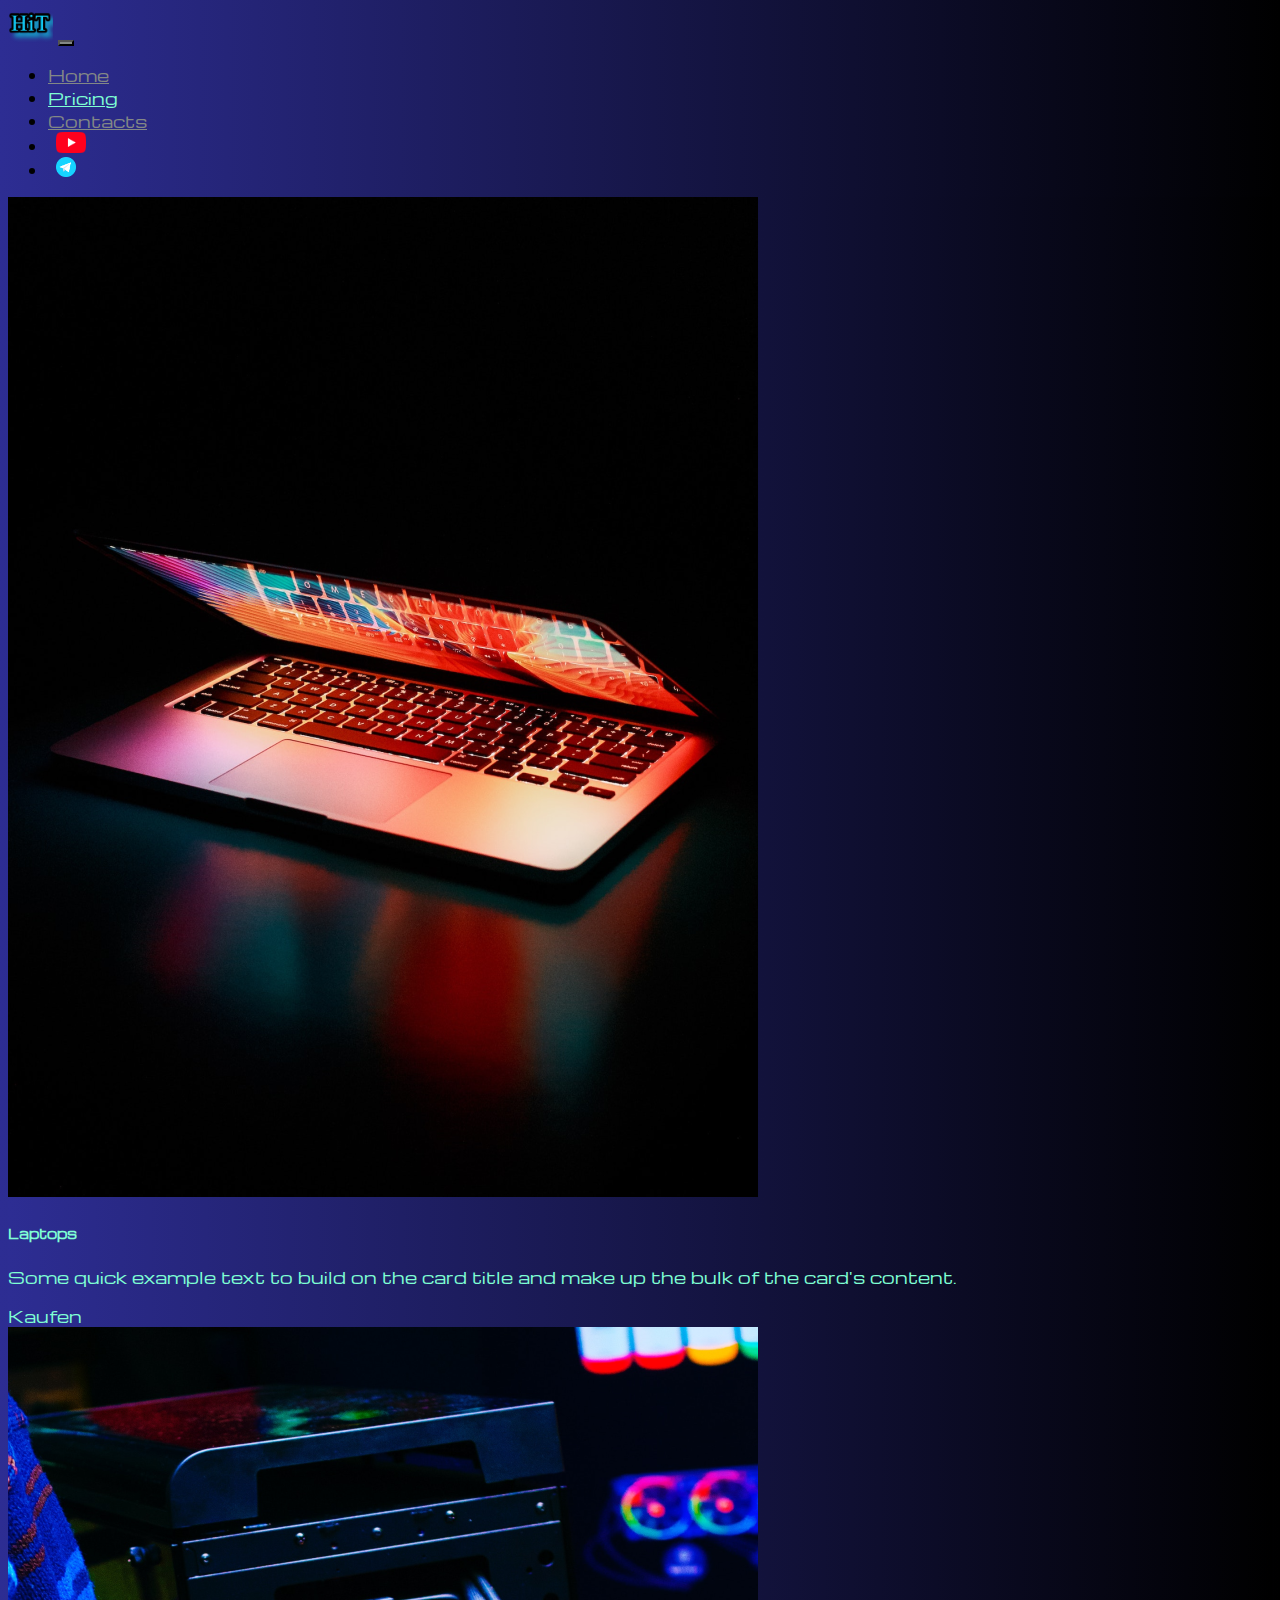
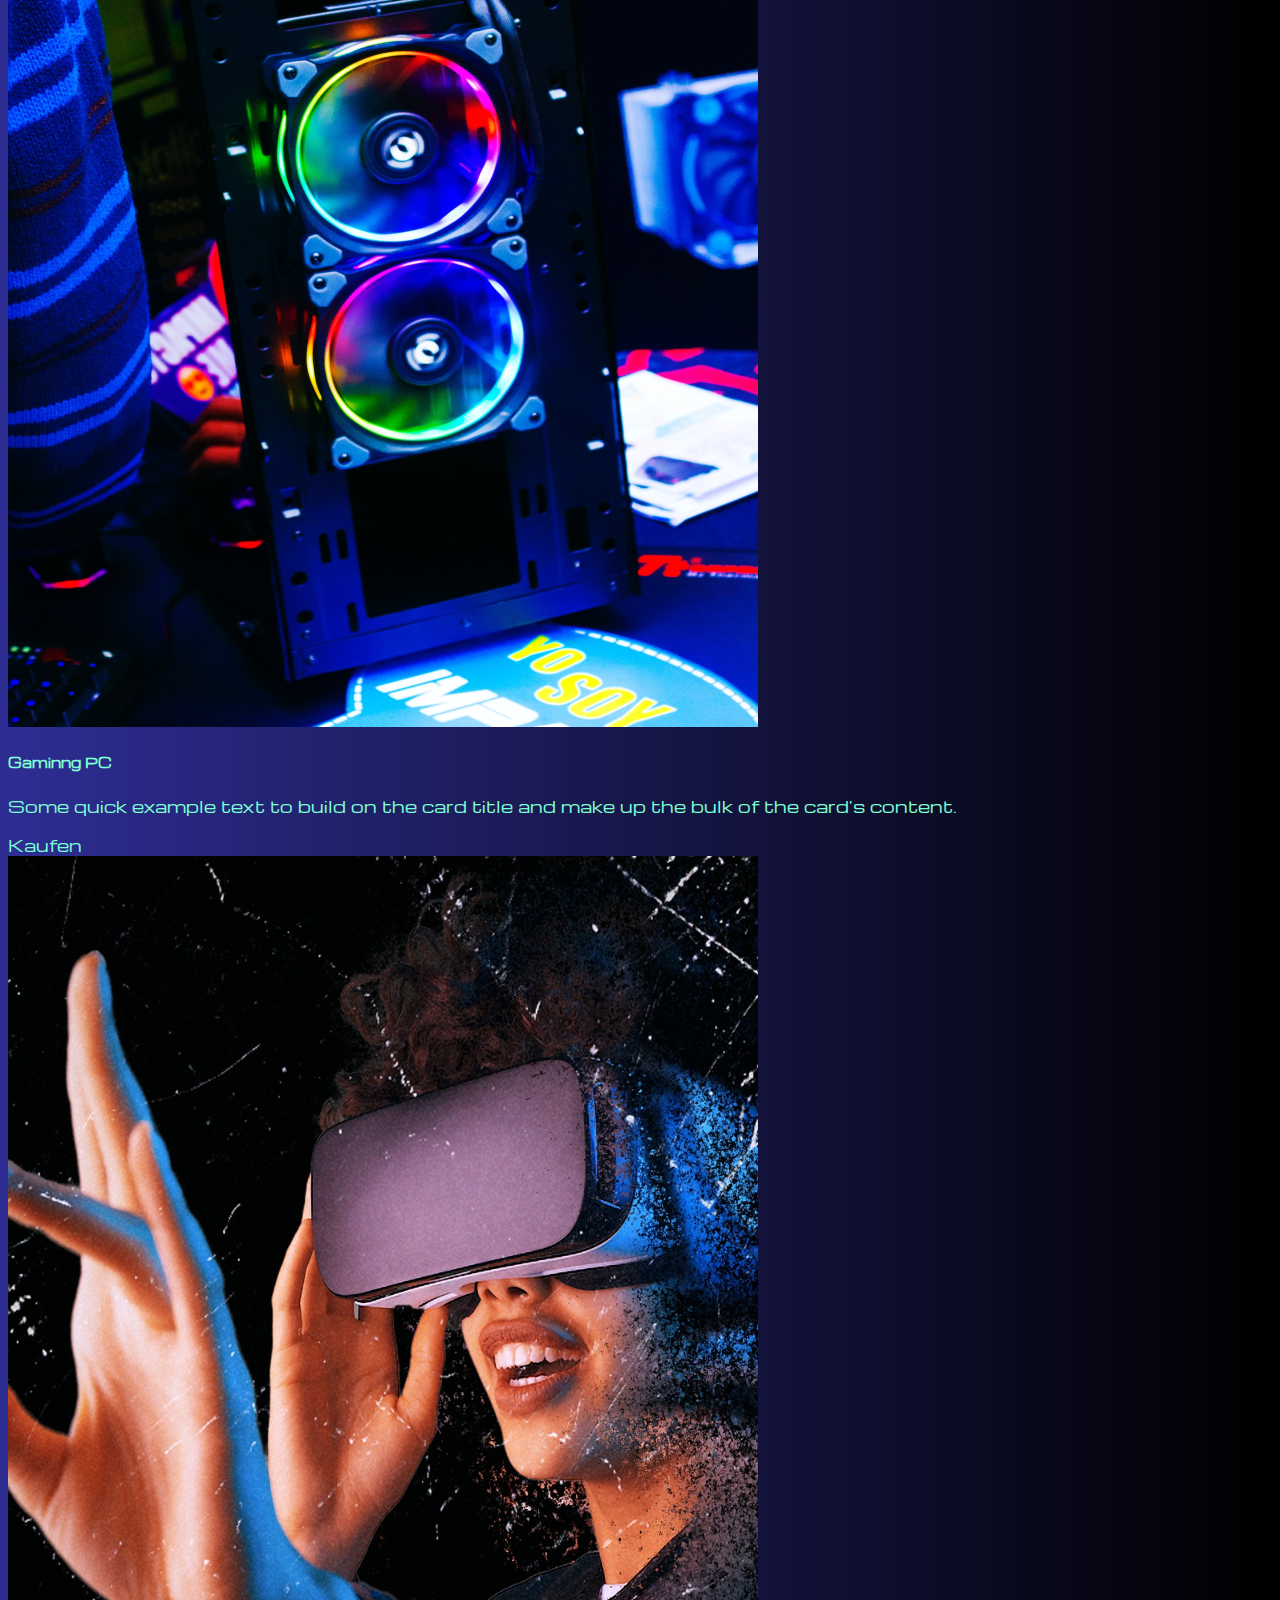
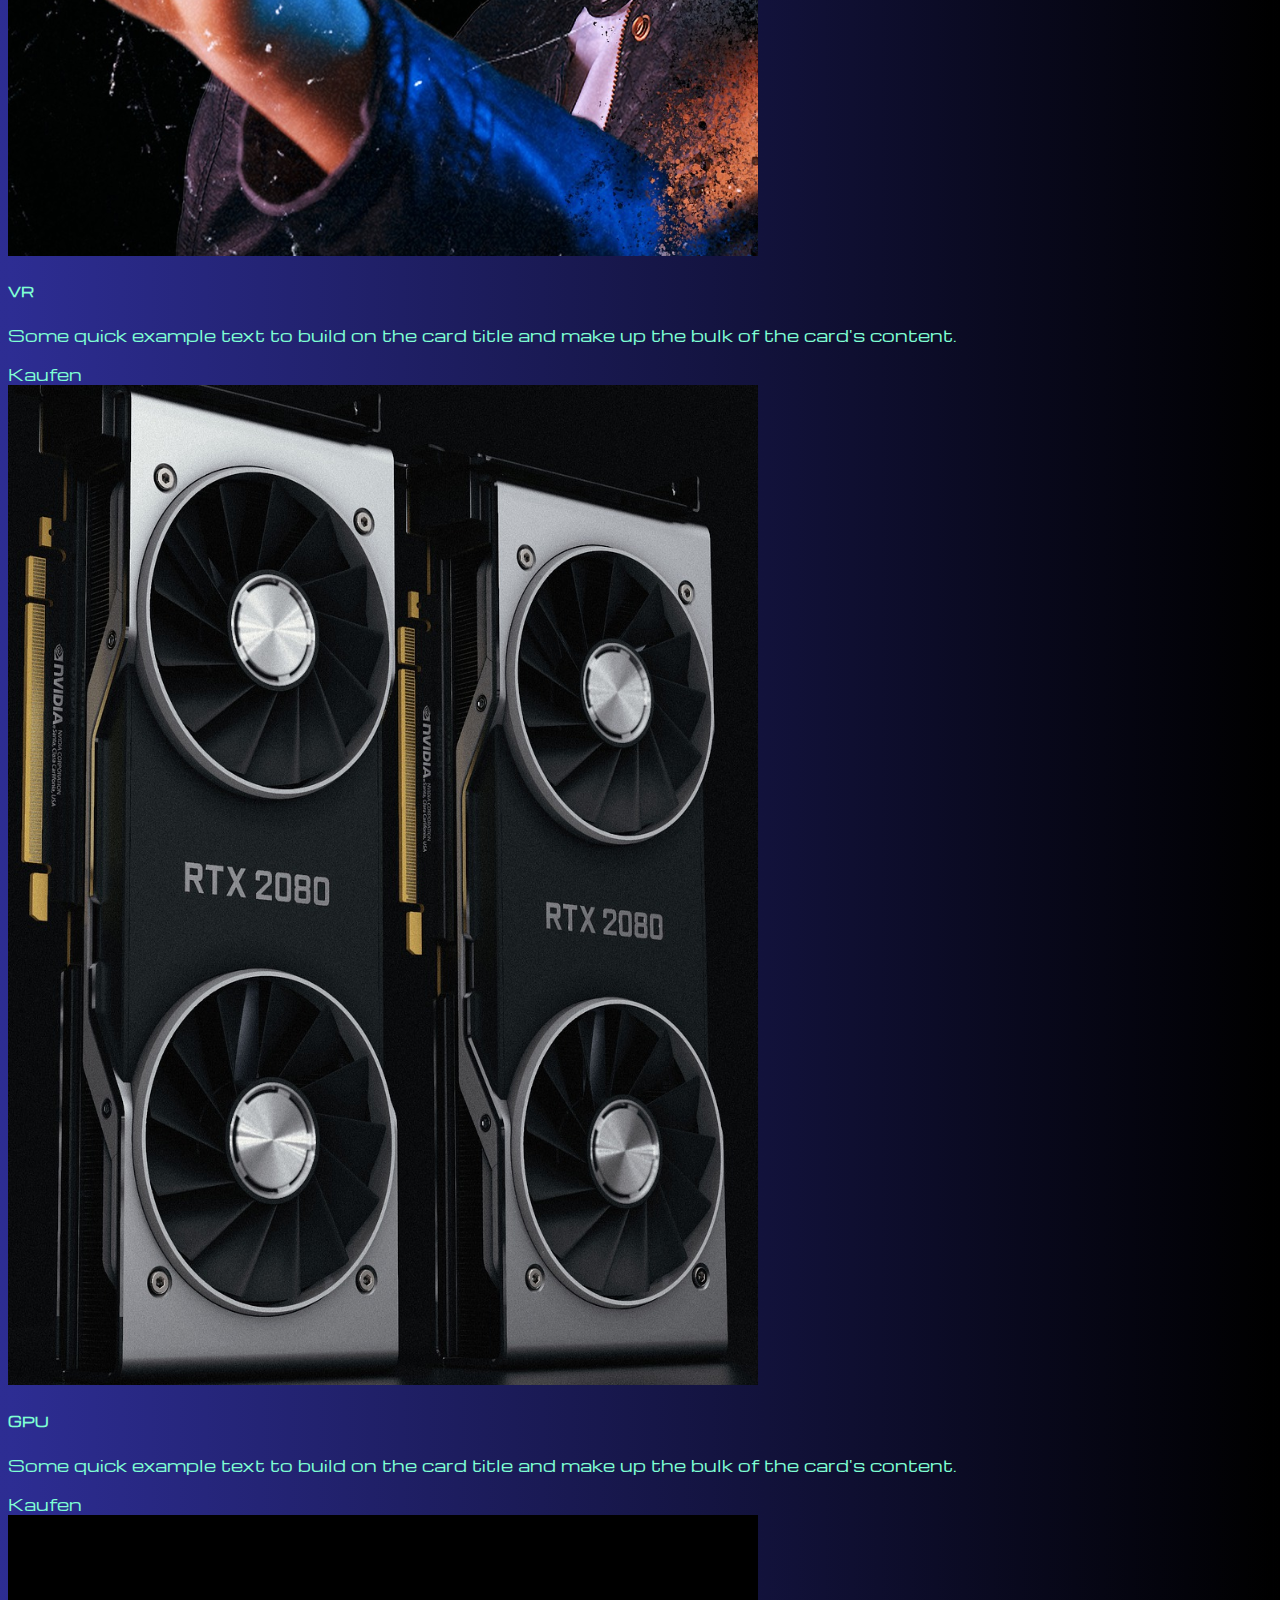
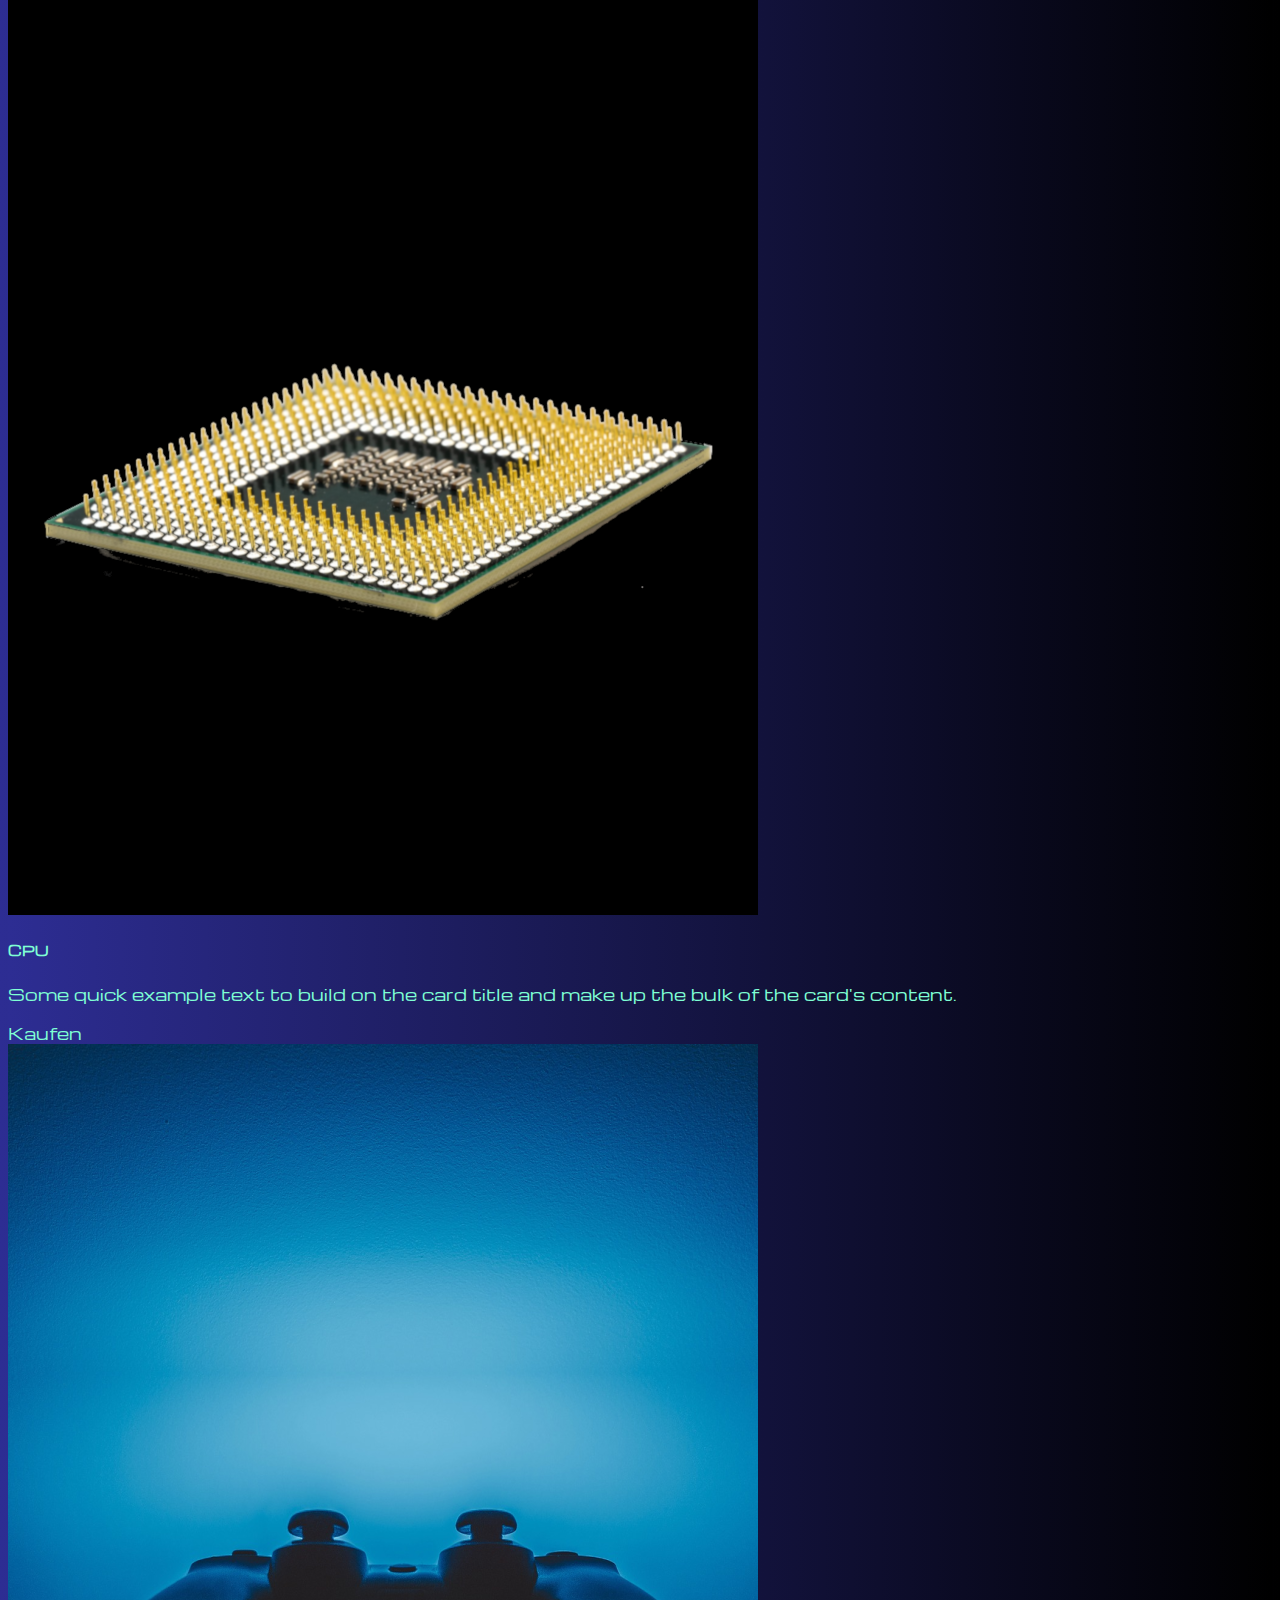
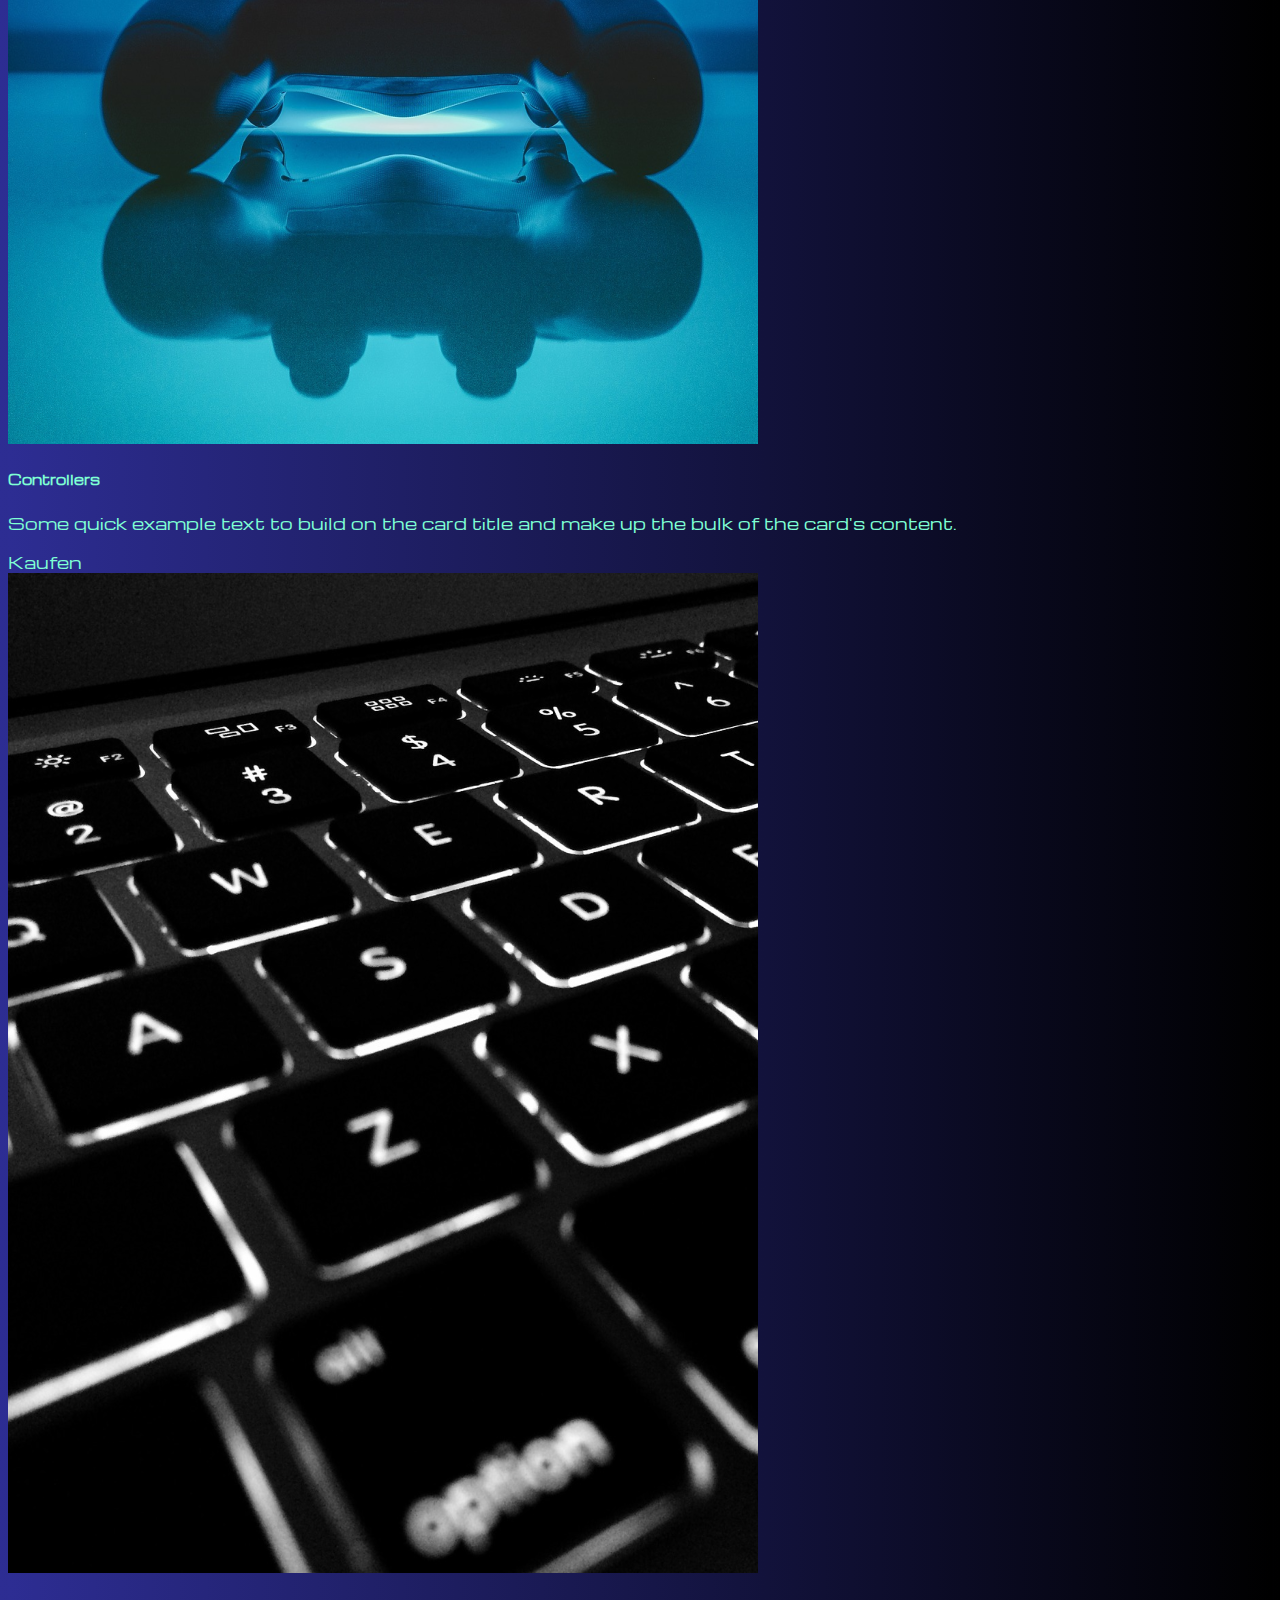
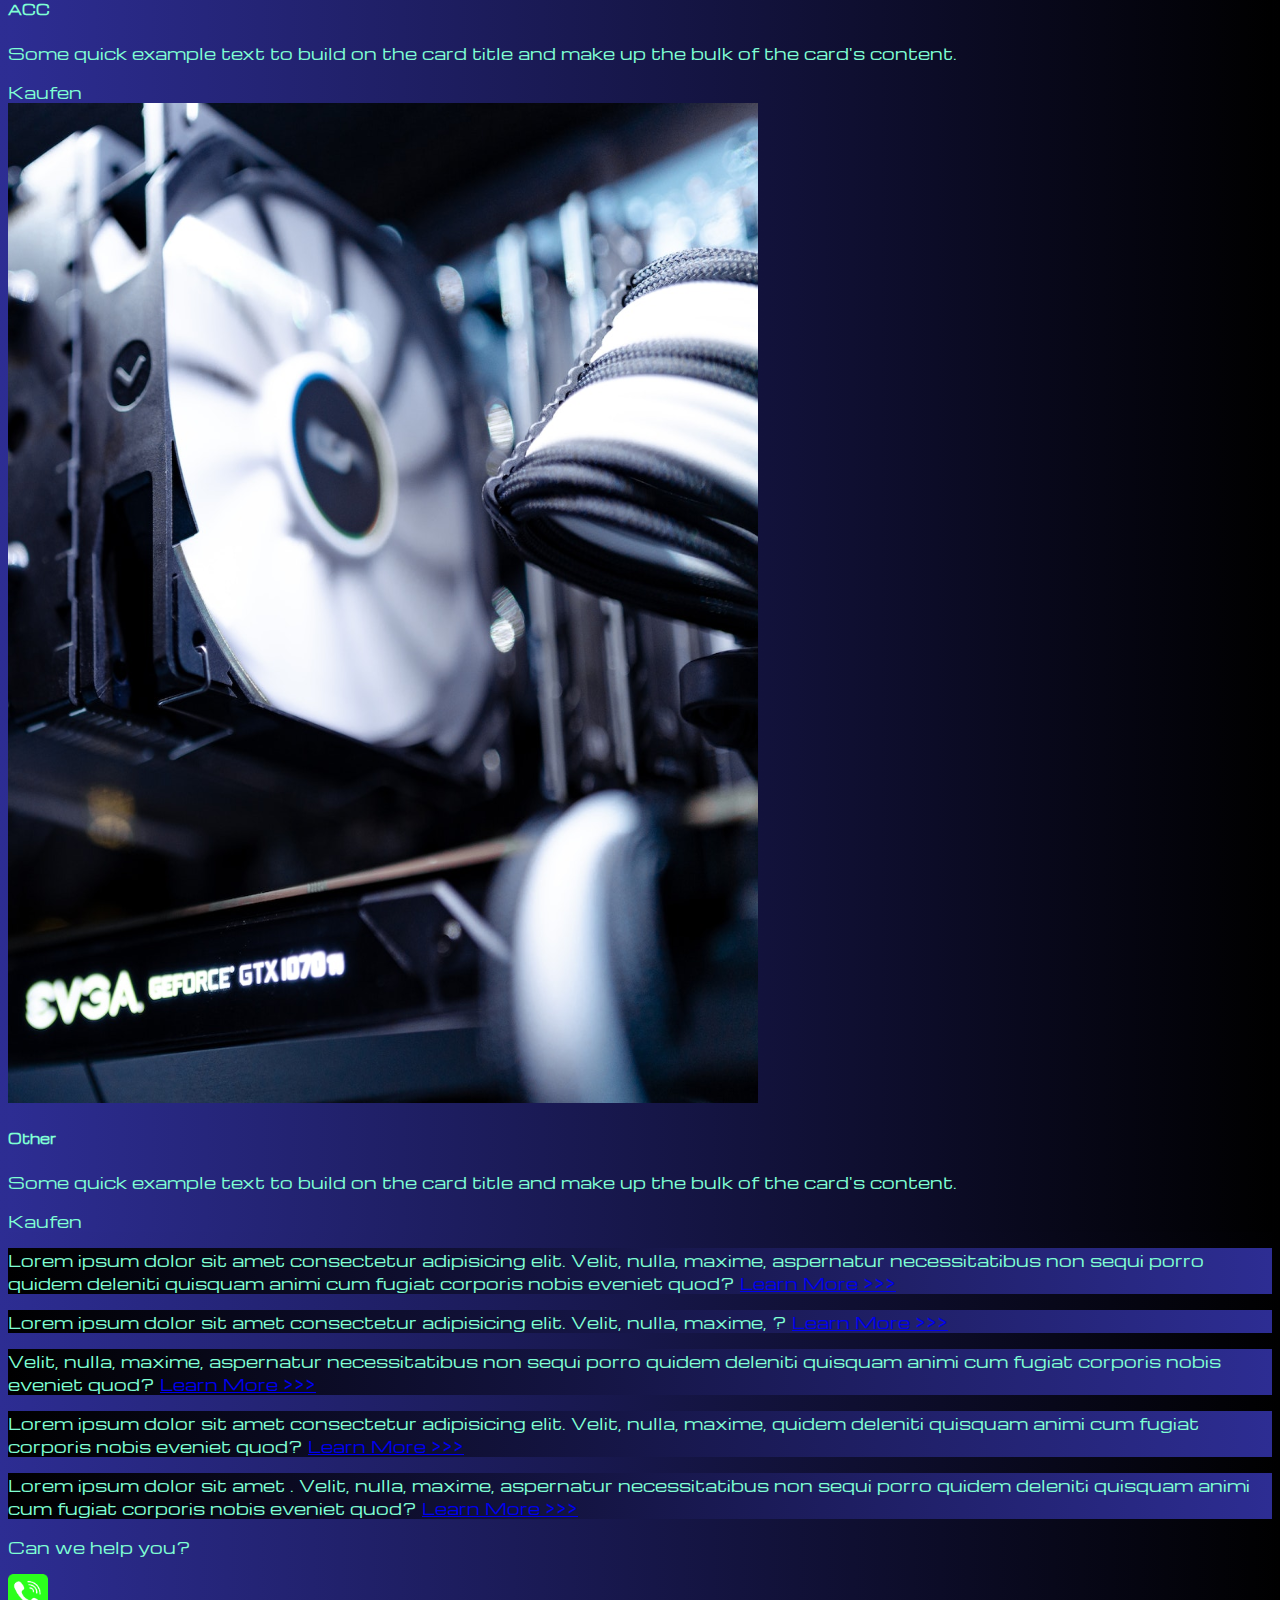
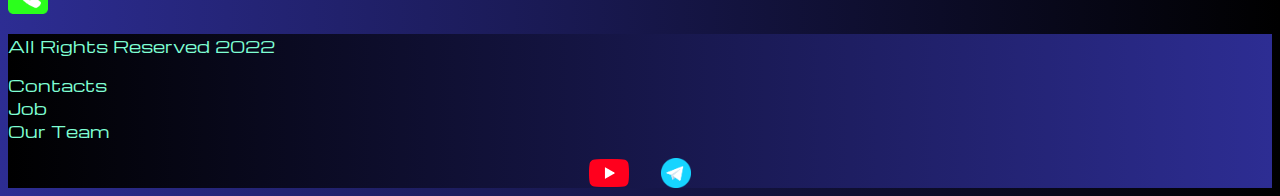
<file: pricing.html>
<!DOCTYPE html>
<html lang="en">

<head>
  <meta charset="UTF-8">
  <meta name="viewport" content="width=device-width, initial-scale=1.0">
  <link href="https://cdn.jsdelivr.net/npm/bootstrap@5.2.3/dist/css/bootstrap.min.css" rel="stylesheet"
    integrity="sha384-rbsA2VBKQhggwzxH7pPCaAqO46MgnOM80zW1RWuH61DGLwZJEdK2Kadq2F9CUG65" crossorigin="anonymous">
  <link rel="stylesheet" href="sourse/styles/my.css">
  <title>Hit</title>
</head>

<body>
  <header>
    <!-- Navigation bar; навигационная панель; Navigationsleiste  -->
    <nav class="navbar navbar-expand-lg bg-dark">
      <div class="container-fluid">
        <a class="navbar-brand" href="/"><img src="sourse/files/logo.png" alt="..."></a>
        <button class="navbar-toggler" type="button" data-bs-toggle="collapse" data-bs-target="#navbarNavDropdown"
          aria-controls="navbarNavDropdown" aria-expanded="false" aria-label="Toggle navigation">
          <span class="navbar-toggler-icon"></span>
        </button>
        <div class="collapse navbar-collapse" id="navbarNavDropdown">
          <ul class="navbar-nav">
            <li class="nav-item">
              <a class="nav-link" aria-current="page" href="/">Home</a>
            </li>
            <li class="nav-item">
              <a class="nav-link active" href="pricing.html">Pricing</a>
            </li>
            <li class="nav-item">
              <a class="nav-link" href="pricing.html">Contacts</a>
            </li>
            <li class="nav-item">
              <a class="nav-link" href="pricing.html">
                <img style="width: 30px;margin-inline: 0.5em;" src="sourse/files/yt.png" alt="..."> 
              </a>
            </li>
            <li class="nav-item">
              <a class="nav-link" href="pricing.html">
                <img style="width: 20px;margin-inline: 0.5em;" src="sourse/files/tg.png" alt="...">
              </a>
            </li>
          </ul>
        </div>
      </div>
    </nav>
  </header>

  <section>
    <div class="body">

      <div class=".container-fluid mt-4">
        <div class="row">
          <div class="col-lg-1">

          </div>

          <div class="col-lg-8 col-md-12">
            <div class="row">
              <div class="col-lg-4 col-md-6 mt-4">
                <div class="card">
                  <a href="#"><img src="sourse/images/laptop.png" class="card-img-top" alt="..."></a>
                  <div class="card-body">
                    <h5 class="card-title"><a href="#">Laptops</a></h5>
                    <p class="card-text"><a href="#">
                      Some quick example text to build on the card title and make up the bulk of the
                        card's
                        content.
                    </a></p>
                    <a href="#" class="btn btn-primary">Kaufen</a>
                  </div>
                </div>
              </div>
              <div class="col-lg-4 col-md-6 mt-4">
                <div class="card">
                  <img src="sourse/images/gaming pc.png" class="card-img-top" alt="...">
                  <div class="card-body">
                    <h5 class="card-title">Gaminng PC</h5>
                    <p class="card-text">Some quick example text to build on the card title and make up the bulk of the
                      card's
                      content.</p>
                    <a href="#" class="btn btn-primary">Kaufen</a>
                  </div>
                </div>
              </div>
              <div class="col-lg-4 col-md-6 mt-4">
                <div class="card">
                  <img src="sourse/images/vr.png" class="card-img-top" alt="...">
                  <div class="card-body">
                    <h5 class="card-title">VR</h5>
                    <p class="card-text">Some quick example text to build on the card title and make up the bulk of the
                      card's
                      content.</p>
                    <a href="#" class="btn btn-primary">Kaufen</a>
                  </div>
                </div>
              </div>
              <div class="col-lg-4 col-md-6 mt-4">
                <div class="card">
                  <img src="sourse/images/gpu.png" class="card-img-top" alt="...">
                  <div class="card-body">
                    <h5 class="card-title">GPU</h5>
                    <p class="card-text">Some quick example text to build on the card title and make up the bulk of the
                      card's
                      content.</p>
                    <a href="#" class="btn btn-primary">Kaufen</a>
                  </div>
                </div>
              </div>
              <div class="col-lg-4 col-md-6 mt-4">
                <div class="card">
                  <img src="sourse/images/cpu.png" class="card-img-top" alt="...">
                  <div class="card-body">
                    <h5 class="card-title">CPU</h5>
                    <p class="card-text">Some quick example text to build on the card title and make up the bulk of the
                      card's
                      content.</p>
                    <a href="#" class="btn btn-primary">Kaufen</a>
                  </div>
                </div>
              </div>
              <div class="col-lg-4 col-md-6 mt-4">
                <div class="card">
                  <img src="sourse/images/controller.png" class="card-img-top" alt="...">
                  <div class="card-body">
                    <h5 class="card-title">Controllers</h5>
                    <p class="card-text">Some quick example text to build on the card title and make up the bulk of the
                      card's
                      content.</p>
                    <a href="#" class="btn btn-primary">Kaufen</a>
                  </div>
                </div>
              </div>
              <div class="col-lg-4 col-md-6 mt-4">
                <div class="card">
                  <img src="sourse/images/acc.png" class="card-img-top" alt="...">
                  <div class="card-body">
                    <h5 class="card-title">ACC</h5>
                    <p class="card-text">Some quick example text to build on the card title and make up the bulk of the
                      card's
                      content.</p>
                    <a href="#" class="btn btn-primary">Kaufen</a>
                  </div>
                </div>
              </div>
              <div class="col-lg-4 col-md-6 mt-4">
                <div class="card">
                  <img src="sourse/images/other.png" class="card-img-top" alt="...">
                  <div class="card-body">
                    <h5 class="card-title">Other</h5>
                    <p class="card-text">Some quick example text to build on the card title and make up the bulk of the
                      card's
                      content.</p>
                    <a href="#" class="btn btn-primary">Kaufen</a>
                  </div>
                </div>
              </div>
            </div>

          </div>

          <div class="col-lg-3 col-md-12">
     <div class="row px">
      <div class="col-lg-12 sidebar my-4">
        <p>Lorem ipsum dolor sit amet consectetur adipisicing elit. Velit, nulla, maxime, aspernatur necessitatibus non sequi porro quidem deleniti quisquam animi cum fugiat corporis nobis eveniet quod? <a href="#">Learn More >>></a></p>
      </div>
      <div class="col-lg-12 sidebar my-4">
        <p>Lorem ipsum dolor sit amet consectetur adipisicing elit. Velit, nulla, maxime, ? <a href="#">Learn More >>></a></p>
      </div>
      <div class="col-lg-12 sidebar my-4">
        <p>Velit, nulla, maxime, aspernatur necessitatibus non sequi porro quidem deleniti quisquam animi cum fugiat corporis nobis eveniet quod? <a href="#">Learn More >>></a></p>
      </div>
      <div class="col-lg-12 sidebar my-4">
        <p>Lorem ipsum dolor sit amet consectetur adipisicing elit. Velit, nulla, maxime,  quidem deleniti quisquam animi cum fugiat corporis nobis eveniet quod? <a href="#">Learn More >>></a></p>
      </div>
      <div class="col-lg-12 sidebar my-4">
        <p>Lorem ipsum dolor sit amet . Velit, nulla, maxime, aspernatur necessitatibus non sequi porro quidem deleniti quisquam animi cum fugiat corporis nobis eveniet quod? <a href="#">Learn More >>></a></p>
      </div>
     </div>
          </div>
        </div>
      </div>
    </div>

    <div class="col-lg-12 col-md-12 text-center mt-4">
      <p>Can we help you?</p>
    </div>
    <div class="col-lg-12 col-md-12 text-center">
    <img class="call-animation" style="width: 40px;" src="sourse/files/phone.png" alt="...">
    </div>
    

  </section>

  <footer class="mt-4">
    <!-- Подвал; Footer; Fußzeile -->
    <div class="container-fluid">
      <div class="row">
<div class="col-lg-4 col-md-12 footer-text text-center">
  <p>All Rights Reserved 2022</p>
</div>
<div class="col-lg-4 col-md-12 footer-text text-center">
  <p>Contacts<br>Job<br>Our Team</p>

</div>
       <div class="col-lg-4 col-md-12 media-links">
        <img style="width: 40px;margin-inline: 1em;" src="sourse/files/yt.png" alt="..."> 
        <img style="width: 30px;margin-inline: 1em;" src="sourse/files/tg.png" alt="...">
       </div> 
      </div>
    </div>
  </footer>

  <script src="https://cdn.jsdelivr.net/npm/bootstrap@5.2.3/dist/js/bootstrap.bundle.min.js"
    integrity="sha384-kenU1KFdBIe4zVF0s0G1M5b4hcpxyD9F7jL+jjXkk+Q2h455rYXK/7HAuoJl+0I4"
    crossorigin="anonymous"></script>
</body>

</html>
</file>
<file: sourse/styles/my.css>
@import url(https://fonts.googleapis.com/css?family=Michroma&display=swap);

body {
    font-family: Michroma, serif;
    background: linear-gradient(90deg, #2d2d93 0%, #000000 100%);
}

p {
    color: aquamarine;
}
.nav-link {
    color: rgb(131, 136, 134);
}

.navbar-nav .nav-link.active {
    color: aquamarine;
}

.navbar-brand img {
    width: 45px;
}

.navbar-toggler {
    background-color: rgb(131, 136, 134);
}

.sidebar {
    color: #7fffd4;
    background: linear-gradient(270deg, #2d2d93 0%, #000000 100%);
}

.card {
    background: linear-gradient(90deg, #2d2d93 0%, #000000 100%); 
    color: aquamarine;
}

.card a {
    text-decoration: none;
    color: #7fffd4;
}

.slide-text,
.footer-text {
    color: aquamarine;
    margin: auto auto;
}

footer {

    background: linear-gradient(90deg, #000000 0%, #2d2d93 100%); 
}

.call-animation {
    animation: call 2s ease 0s 15 alternate none;
}

@keyframes call {
	0%,
	100% {
		transform: rotate(0deg);
		transform-origin: 50% 50%;
	}

	10% {
		transform: rotate(8deg);
	}

	20%,
	40%,
	60% {
		transform: rotate(-10deg);
	}

	30%,
	50%,
	70% {
		transform: rotate(10deg);
	}

	80% {
		transform: rotate(-8deg);
	}

	90% {
		transform: rotate(8deg);
	}
}

.media-links {
    display: flex;
    justify-content: center;
    align-items: center;
}

@media (max-width: 755px) {
  .carousel-indicators {
    display: none;
  }  
}
</file>
